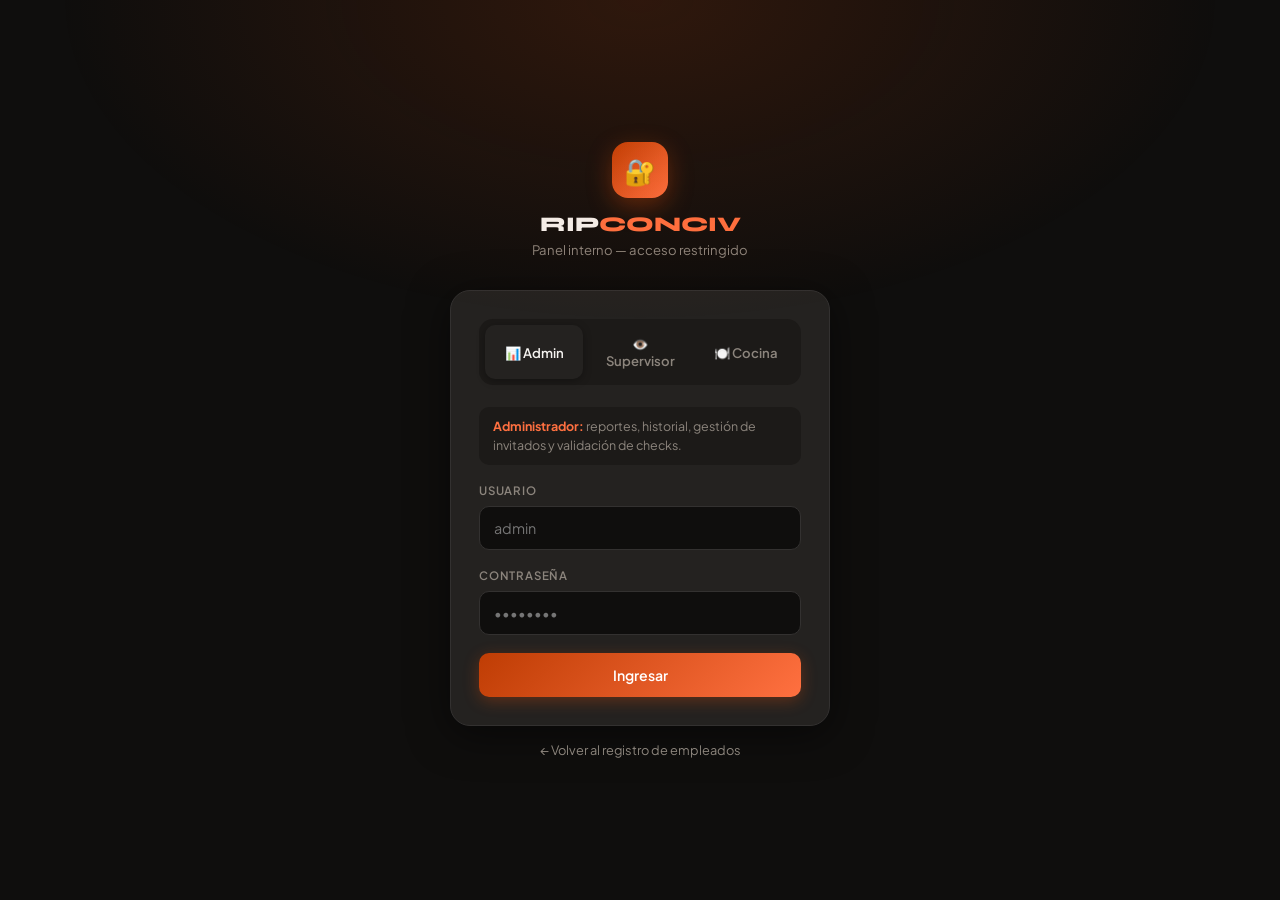
<file: login.html>
<!DOCTYPE html>
<html lang="es">
<head>
<meta charset="UTF-8"><meta name="viewport" content="width=device-width,initial-scale=1">
<title>Ripconciv — Acceso Panel</title>
<link href="https://fonts.googleapis.com/css2?family=Syne:wght@700;800&family=Plus+Jakarta+Sans:wght@400;500;600&display=swap" rel="stylesheet">
<script src="js/config.js"></script>
<link rel="stylesheet" href="js/shared.css">
<style>
body.dark{display:flex;align-items:center;justify-content:center;min-height:100vh;padding:24px;}
body.dark::before{content:'';position:fixed;inset:0;
  background:radial-gradient(ellipse 70% 55% at 50% 0%,rgba(232,80,10,.15) 0%,transparent 65%);
  pointer-events:none;}
.wrap{width:100%;max-width:380px;}
.brand{text-align:center;margin-bottom:32px;}
.brand-icon{width:56px;height:56px;background:linear-gradient(135deg,var(--brand-dark),var(--brand-light));
  border-radius:16px;display:flex;align-items:center;justify-content:center;
  font-size:1.6rem;margin:0 auto 14px;box-shadow:0 8px 24px rgba(232,80,10,.35);}
.brand h1{font-family:'Syne',sans-serif;font-size:1.3rem;font-weight:800;}
.brand h1 span{color:var(--brand-light);}
.brand p{color:var(--muted);font-size:.82rem;margin-top:4px;}
.login-card{background:var(--card);border:1px solid var(--border);border-radius:20px;
  padding:28px;box-shadow:var(--shadow-lg);}
.role-tabs{display:grid;grid-template-columns:1fr 1fr 1fr;gap:8px;margin-bottom:22px;
  background:var(--surface);padding:6px;border-radius:14px;}
.role-tab{padding:10px;border-radius:10px;border:none;background:transparent;color:var(--muted);
  font-family:'Plus Jakarta Sans',sans-serif;font-size:.82rem;font-weight:600;cursor:pointer;
  transition:all .2s;display:flex;align-items:center;justify-content:center;gap:6px;}
.role-tab.active{background:var(--card);color:var(--text);box-shadow:0 2px 8px rgba(0,0,0,.3);}
.role-hint{background:var(--surface);border-radius:10px;padding:10px 14px;
  font-size:.78rem;color:var(--muted);margin-bottom:18px;line-height:1.5;}
.role-hint strong{color:var(--brand-light);}
.back{display:block;text-align:center;margin-top:16px;font-size:.8rem;
  color:var(--muted);text-decoration:none;transition:color .2s;}
.back:hover{color:var(--text);}
</style>
</head>
<body class="dark">
<div class="wrap">
  <div class="brand">
    <div class="brand-icon">🔐</div>
    <h1>RIP<span>CONCIV</span></h1>
    <p>Panel interno — acceso restringido</p>
  </div>
  <div class="login-card">
    <div class="role-tabs">
      <button class="role-tab active" id="tab-admin"      onclick="setRol('admin')">📊 Admin</button>
      <button class="role-tab"        id="tab-supervisor" onclick="setRol('supervisor')">👁️ Supervisor</button>
      <button class="role-tab"        id="tab-cocina"     onclick="setRol('cocina')">🍽️ Cocina</button>
    </div>
    <div class="role-hint" id="role-hint">
      <strong>Administrador:</strong> reportes, historial, gestión de invitados y validación de checks.
    </div>
    <div class="alert alert-error" id="alert-err">❌ Usuario o contraseña incorrectos.</div>
    <div class="form-group">
      <label class="form-label">Usuario</label>
      <input type="text" class="form-input" id="inp-user" placeholder="admin" autocomplete="username">
    </div>
    <div class="form-group">
      <label class="form-label">Contraseña</label>
      <input type="password" class="form-input" id="inp-pass" placeholder="••••••••"
        autocomplete="current-password" onkeydown="if(event.key==='Enter')login()">
    </div>
    <button class="btn btn-primary btn-full" onclick="login()">Ingresar</button>
  </div>
  <a href="index.html" class="back">← Volver al registro de empleados</a>
</div>
<script>
let rolActual='admin';
const p=new URLSearchParams(window.location.search);
if(p.get('rol')==='cocina')      setRol('cocina');
if(p.get('rol')==='supervisor')  setRol('supervisor');

const HINTS = {
  admin:      '<strong>Administrador:</strong> reportes, historial, gestión de invitados y validación de checks.',
  supervisor: '<strong>Supervisor:</strong> conteos del día, historial del mes, asistencia y exportación. Solo lectura.',
  cocina:     '<strong>Cocina:</strong> vista en tiempo real, confirmar asistencia y pedidos para llevar.',
};

function setRol(r){
  rolActual=r;
  ['admin','supervisor','cocina'].forEach(t=>
    document.getElementById('tab-'+t).classList.toggle('active',t===r));
  document.getElementById('alert-err').classList.remove('show');
  document.getElementById('inp-user').placeholder=r;
  document.getElementById('role-hint').innerHTML=HINTS[r]||'';
}
function login(){
  const u=document.getElementById('inp-user').value.trim().toLowerCase();
  const p=document.getElementById('inp-pass').value;
  const match=Object.entries(CONFIG.usuarios).find(([k,d])=>k.toLowerCase()===u&&d.password===p&&d.rol===rolActual);
  if(!match){document.getElementById('alert-err').classList.add('show');document.getElementById('inp-pass').value='';return;}
  setSession(rolActual);
  const dest={admin:'admin.html',supervisor:'supervisor.html',cocina:'cocina.html'};
  window.location.href=dest[rolActual]||'login.html';
}
</script>
</body></html>
</file>
<file: js/shared.css>
/* ═══════════════════════════════════
   RIPCONCIV — SHARED STYLES v3
   ═══════════════════════════════════ */

/* Light theme (registro / cocina) */
:root {
  --brand:#E8500A; --brand-dark:#BF3D04; --brand-light:#FF7040;
  --bg:#F7F4F0; --surface:#FFFFFF; --card:#FFFFFF;
  --border:#E2DDD8; --text:#1A1714; --muted:#8C857D;
  --success:#1A9E5C; --success-bg:#F0FDF4; --success-border:#BBF7D0;
  --warning:#D97706; --warning-bg:#FFFBEB; --warning-border:#FDE68A;
  --error:#DC2626; --error-bg:#FEF2F2; --error-border:#FECACA;
  --info:#2563EB; --info-bg:#EFF6FF; --info-border:#BFDBFE;
  --shadow:0 2px 16px rgba(26,23,20,.07);
  --shadow-lg:0 8px 40px rgba(26,23,20,.13);
  --radius:16px; --radius-sm:10px; --radius-xs:8px;
}

/* Dark theme (admin / login) */
.dark {
  --bg:#0F0E0D; --surface:#1C1A18; --card:#242220;
  --border:#333130; --text:#F5F3F0; --muted:#8C857D;
  --shadow:0 2px 16px rgba(0,0,0,.3);
  --shadow-lg:0 8px 40px rgba(0,0,0,.5);
}

*{margin:0;padding:0;box-sizing:border-box;-webkit-tap-highlight-color:transparent;}
body{font-family:'Plus Jakarta Sans',sans-serif;background:var(--bg);color:var(--text);min-height:100vh;}

/* ── Topbar ── */
.topbar{height:60px;background:var(--surface);border-bottom:1px solid var(--border);
  display:flex;align-items:center;justify-content:space-between;padding:0 24px;
  position:sticky;top:0;z-index:50;}
.topbar-logo{font-family:'Syne',sans-serif;font-size:1rem;font-weight:800;}
.topbar-logo span{color:var(--brand-light);}
.topbar-badge{background:rgba(232,80,10,.15);border:1px solid rgba(232,80,10,.3);
  color:var(--brand-light);padding:3px 10px;border-radius:20px;font-size:.72rem;font-weight:600;}

/* ── Buttons ── */
.btn{display:inline-flex;align-items:center;justify-content:center;gap:8px;
  padding:13px 20px;border-radius:var(--radius-sm);border:none;
  font-family:'Plus Jakarta Sans',sans-serif;font-size:.88rem;font-weight:600;
  cursor:pointer;transition:all .2s;white-space:nowrap;}
.btn:disabled{opacity:.45;cursor:not-allowed;transform:none!important;box-shadow:none!important;}
.btn-primary{background:linear-gradient(135deg,var(--brand-dark),var(--brand-light));
  color:#fff;box-shadow:0 4px 16px rgba(232,80,10,.3);}
.btn-primary:hover:not(:disabled){transform:translateY(-2px);box-shadow:0 8px 24px rgba(232,80,10,.4);}
.btn-secondary{background:var(--card);border:1.5px solid var(--border);color:var(--text);}
.btn-secondary:hover{border-color:var(--brand);color:var(--brand);}
.btn-ghost{background:transparent;border:1px solid var(--border);color:var(--muted);}
.btn-ghost:hover{border-color:var(--brand);color:var(--brand-light);}
.btn-success{background:linear-gradient(135deg,#128C7E,#25D366);color:#fff;
  box-shadow:0 4px 16px rgba(37,211,102,.25);}
.btn-success:hover:not(:disabled){transform:translateY(-2px);box-shadow:0 8px 24px rgba(37,211,102,.35);}
.btn-full{width:100%;}

/* ── Cards ── */
.card{background:var(--card);border:1px solid var(--border);border-radius:var(--radius);
  box-shadow:var(--shadow);}
.card-lg{box-shadow:var(--shadow-lg);}

/* ── Forms ── */
.form-group{margin-bottom:18px;}
.form-label{display:block;font-size:.72rem;font-weight:600;color:var(--muted);
  text-transform:uppercase;letter-spacing:.07em;margin-bottom:8px;}
.form-input,.form-select,.form-textarea{width:100%;background:var(--bg);
  border:1.5px solid var(--border);border-radius:var(--radius-sm);
  padding:12px 14px;color:var(--text);font-size:.9rem;
  font-family:'Plus Jakarta Sans',sans-serif;outline:none;transition:border-color .2s;}
.form-input:focus,.form-select:focus,.form-textarea:focus{border-color:var(--brand);}
.form-textarea{resize:vertical;min-height:80px;}
.select-wrap{position:relative;}
.select-wrap::after{content:'▾';position:absolute;right:14px;top:50%;
  transform:translateY(-50%);color:var(--muted);pointer-events:none;}
.form-select{appearance:none;padding-right:36px;cursor:pointer;}
.form-check{display:flex;align-items:center;gap:10px;cursor:pointer;padding:4px 0;}
.form-check input[type=checkbox]{width:18px;height:18px;accent-color:var(--brand);cursor:pointer;}

/* ── Alerts ── */
.alert{display:none;padding:12px 14px;border-radius:var(--radius-sm);
  font-size:.84rem;font-weight:500;margin-bottom:16px;line-height:1.4;}
.alert.show{display:flex;align-items:flex-start;gap:8px;}
.alert-warning{background:var(--warning-bg);border:1px solid var(--warning-border);color:#92400E;}
.alert-error  {background:var(--error-bg)  ;border:1px solid var(--error-border)  ;color:#7F1D1D;}
.alert-success{background:var(--success-bg);border:1px solid var(--success-border);color:#166534;}
.alert-info   {background:var(--info-bg)   ;border:1px solid var(--info-border)   ;color:#1E40AF;}

/* ── Badges / Pills ── */
.badge{padding:3px 10px;border-radius:20px;font-size:.72rem;font-weight:700;}
.badge-orange{background:rgba(232,80,10,.2);color:var(--brand-light);}
.badge-blue  {background:rgba(37,99,235,.15);color:#93C5FD;}
.badge-green {background:rgba(26,158,92,.15);color:#4ADE80;}
.badge-gray  {background:rgba(140,133,125,.15);color:var(--muted);}
.badge-red   {background:rgba(220,38,38,.15);color:#FCA5A5;}
.badge-yellow{background:rgba(217,119,6,.15);color:#FCD34D;}

.pill{display:inline-flex;align-items:center;gap:5px;
  padding:4px 10px;border-radius:20px;font-size:.76rem;font-weight:600;}
.pill-completo{background:rgba(232,80,10,.15);color:var(--brand-light);}
.pill-segundo {background:rgba(37,99,235,.15);color:#93C5FD;}
.pill-llevar  {background:rgba(139,92,246,.15);color:#C4B5FD;}
.pill-ahi     {background:rgba(26,158,92,.15);color:#4ADE80;}
.pill-confirmed{background:rgba(26,158,92,.2);color:#16A34A;}
.pill-pending  {background:rgba(140,133,125,.15);color:var(--muted);}
.pill-flagged  {background:rgba(217,119,6,.2);color:var(--warning);}

/* ── Table ── */
.table-card{background:var(--card);border:1px solid var(--border);border-radius:var(--radius);overflow:hidden;}
.table-head-bar{display:flex;align-items:center;justify-content:space-between;
  padding:14px 20px;border-bottom:1px solid var(--border);}
.table-head-bar h3{font-family:'Syne',sans-serif;font-size:.92rem;font-weight:700;}
.table-scroll{overflow-x:auto;}
table{width:100%;border-collapse:collapse;}
th{padding:10px 16px;text-align:left;font-size:.7rem;text-transform:uppercase;
  letter-spacing:.07em;color:var(--muted);background:var(--surface);
  border-bottom:1px solid var(--border);}
td{padding:12px 16px;font-size:.85rem;border-bottom:1px solid rgba(51,49,48,.3);}
tr:last-child td{border-bottom:none;}
tr:hover td{background:rgba(255,255,255,.02);}

/* ── Stats grid ── */
.stats-grid{display:grid;grid-template-columns:repeat(auto-fit,minmax(170px,1fr));gap:14px;margin-bottom:28px;}
.stat{background:var(--card);border:1px solid var(--border);border-radius:var(--radius);padding:20px;}
.stat.accent{border-color:rgba(232,80,10,.35);background:rgba(232,80,10,.07);}
.stat-label{font-size:.72rem;text-transform:uppercase;letter-spacing:.07em;color:var(--muted);margin-bottom:10px;}
.stat-value{font-family:'Syne',sans-serif;font-size:2.2rem;font-weight:800;line-height:1;}
.stat.accent .stat-value{color:var(--brand-light);}
.stat-sub{font-size:.74rem;color:var(--muted);margin-top:6px;}

/* ── Spinner ── */
.spinner{width:18px;height:18px;border:2px solid rgba(255,255,255,.35);border-top-color:#fff;
  border-radius:50%;animation:spin .7s linear infinite;display:inline-block;vertical-align:middle;}
.spinner-dark{border-color:rgba(26,23,20,.15);border-top-color:var(--brand);}
@keyframes spin{to{transform:rotate(360deg);}}

/* ── Empty state ── */
.empty{text-align:center;padding:48px 20px;color:var(--muted);}
.empty-ico{font-size:2.4rem;margin-bottom:12px;}

/* ── Loading ── */
.loading{text-align:center;padding:40px;color:var(--muted);font-size:.88rem;}
</file>
